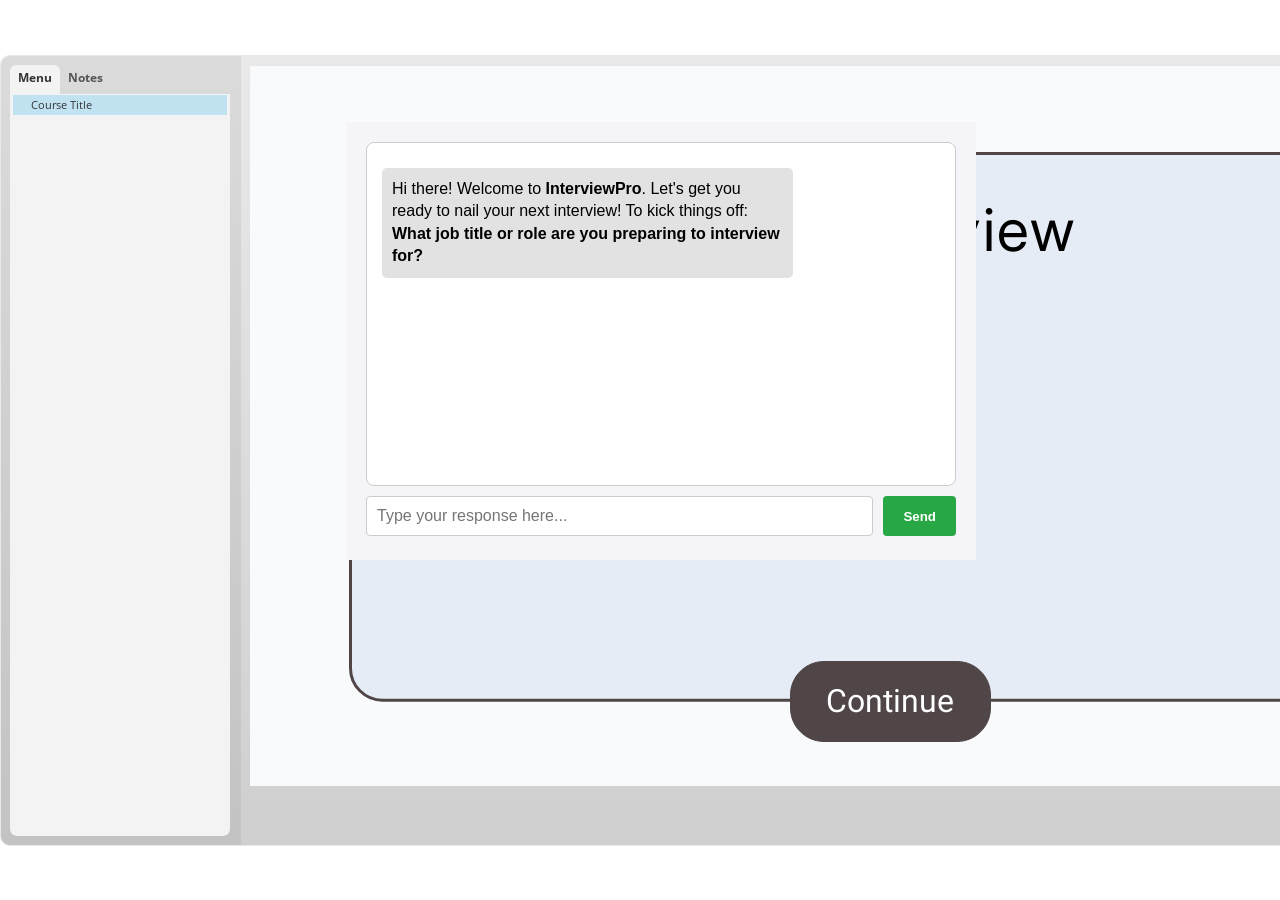
<file: index.html>
﻿<!doctype html>
<html lang="en-US">
<head>
  <meta charset="utf-8">
  <!-- Created using Storyline 3 - http://www.articulate.com  -->
  <!-- version: 3.20.30234.0 -->
  <title>Job Interview</title>
  <meta http-equiv="x-ua-compatible" content="IE=edge"/>
  <meta name="viewport" content="width=device-width,initial-scale=1,user-scalable=no,shrink-to-fit=no,minimal-ui"/>
  <meta name="apple-mobile-web-app-capable" content="yes"/>
  <style>
    html, body { height: 100%; padding: 0; margin: 0 }
    #app { height: 100%; width: 100%; }
  </style>

  <script>
    window.DS = {};
    window.globals = {
      DATA_PATH_BASE: '',
      HAS_FRAME: true,
      HAS_SLIDE: true,

      lmsPresent: false,
      tinCanPresent: false,
      cmi5Present: false,
      aoSupport: false,
      scale: 'noscale',
      captureRc: false,
      browserSize: 'optimal',
      bgColor: '#FFFFFF',
      features: '',
      themeName: 'classic',
      preloaderColor: '#FFFFFF',
      suppressAnalytics: false,
      productChannel: 'perpetual',
      publishSource: 'storyline',
      aid: '',
      cid: 'e40f94e9-1b52-4675-83e9-c4ff23edb798',
      playerVersion: '3.20.30234.0',
      publishTimestamp: '2026-10-19T09:13:17.9997381Z',
      maxIosVideoElements: 10,
      connectionSettings: { },

      
      parseParams: function(qs) {
        if (window.globals.parsedParams != null) {
          return window.globals.parsedParams;
        }
        qs = (qs || window.location.search.substr(1)).split('+').join(' ');
        var params = {},
            tokens,
            re = /[?&]?([^=]+)=([^&]*)/g;

        while (tokens = re.exec(qs)) {
          params[decodeURIComponent(tokens[1]).trim()] =
            decodeURIComponent(tokens[2]).trim();
        }
        window.globals.parsedParams = params;
        return params;
      }

    };
  </script>
  <script>
    var isIe11 = ('ActiveXObject' in window || window.MSBlobBuilder != null)
      && window.msCrypto != null && !window.ActiveXObject;
    if (isIe11) {
      window.globals.unsupportedBrowser = true;
      document.write(atob('[base64]'));
    }
  </script>
  
  <script>window.THREE = { };</script>
  
</head>
<body style="background: #FFFFFF" class="cs-HTML theme-classic">
  <!-- 360 -->
  <script>!function(){var e,i=/iPhone/i,o=/iPod/i,n=/iPad/i,t=/\biOS-universal(?:.+)Mac\b/i,r=/\bAndroid(?:.+)Mobile\b/i,a=/Android/i,d=/(?:SD4930UR|\bSilk(?:.+)Mobile\b)/i,p=/Silk/i,l=/Windows Phone/i,u=/\bWindows(?:.+)ARM\b/i,b=/BlackBerry/i,s=/BB10/i,c=/Opera Mini/i,f=/\b(CriOS|Chrome)(?:.+)Mobile/i,h=/Mobile(?:.+)Firefox\b/i,v=function(e){return void 0!==e&&"MacIntel"===e.platform&&"number"==typeof e.maxTouchPoints&&e.maxTouchPoints>1&&"undefined"==typeof MSStream};e=function(e){var m={userAgent:"",platform:"",maxTouchPoints:0};e||"undefined"==typeof navigator?"string"==typeof e?m.userAgent=e:e&&e.userAgent&&(m={userAgent:e.userAgent,platform:e.platform,maxTouchPoints:e.maxTouchPoints||0}):m={userAgent:navigator.userAgent,platform:navigator.platform,maxTouchPoints:navigator.maxTouchPoints||0};var g=m.userAgent,y=g.split("[FBAN");void 0!==y[1]&&(g=y[0]),void 0!==(y=g.split("Twitter"))[1]&&(g=y[0]);var A=function(e){return function(i){return i.test(e)}}(g),w={apple:{phone:A(i)&&!A(l),ipod:A(o),tablet:!A(i)&&(A(n)||v(m))&&!A(l),universal:A(t),device:(A(i)||A(o)||A(n)||A(t)||v(m))&&!A(l)},amazon:{phone:A(d),tablet:!A(d)&&A(p),device:A(d)||A(p)},android:{phone:!A(l)&&A(d)||!A(l)&&A(r),tablet:!A(l)&&!A(d)&&!A(r)&&(A(p)||A(a)),device:!A(l)&&(A(d)||A(p)||A(r)||A(a))||A(/\bokhttp\b/i)},windows:{phone:A(l),tablet:A(u),device:A(l)||A(u)},other:{blackberry:A(b),blackberry10:A(s),opera:A(c),firefox:A(h),chrome:A(f),device:A(b)||A(s)||A(c)||A(h)||A(f)},any:!1,phone:!1,tablet:!1};return w.any=w.apple.device||w.android.device||w.windows.device||w.other.device,w.phone=w.apple.phone||w.android.phone||w.windows.phone,w.tablet=w.apple.tablet||w.android.tablet||w.windows.tablet,w}(),"object"==typeof exports&&"undefined"!=typeof module?module.exports=e:"function"==typeof define&&define.amd?define((function(){return e})):this.isMobile=e}();
    window.isMobile.apple.tablet = window.isMobile.apple.tablet ||
      (navigator.platform === 'MacIntel' && navigator.maxTouchPoints > 1);
    window.isMobile.apple.device = window.isMobile.apple.device || window.isMobile.apple.tablet;
    window.isMobile.tablet = window.isMobile.tablet || window.isMobile.apple.tablet;
    window.isMobile.any = window.isMobile.any || window.isMobile.apple.tablet;
  </script>

  <div id="focus-sink" tabindex="-1"></div>

  <div id="preso"></div>
  <script>
    (function() {

      var classTypes = [ 'desktop', 'mobile', 'phone', 'tablet' ];

      var addDeviceClasses = function(prefix, testObj) {
        var curr, i;
        for (i = 0; i < classTypes.length; i++) {
          curr = classTypes[i];
          if (testObj[curr]) {
            document.body.classList.add(prefix + curr);
          }
        }
      };

      var params = window.globals.parseParams(),
          isDevicePreview = params.devicepreview === '1',
          isPhoneOverride = params.deviceType === 'phone' || (isDevicePreview && params.phone == '1'),
          isTabletOverride = (params.deviceType === 'tablet' || isDevicePreview) && !isPhoneOverride,
          isMobileOverride = isPhoneOverride || isTabletOverride;

      var deviceView = {
        desktop: !window.isMobile.any && !isMobileOverride,
        mobile: window.isMobile.any || isMobileOverride,
        phone: isPhoneOverride || (window.isMobile.phone && !isTabletOverride),
        tablet: isTabletOverride || window.isMobile.tablet
      };

      window.globals.deviceView = deviceView;
      window.isMobile.desktop = !window.isMobile.any;
      window.isMobile.mobile = window.isMobile.any;

      addDeviceClasses('view-', deviceView);

    })();
  </script>
  
  <script src='story_content/user.js' type=text/javascript></script>
  <div class="slide-loader"></div>

  <script>
    if (window.globals.deviceView.isMobile) { var doc = document, loader = doc.body.querySelector('.slide-loader'); [ 1, 2, 3 ].forEach(function(n) { var d = doc.createElement('div'); d.style.backgroundColor = window.globals.preloaderColor; d.classList.add('mobile-loader-dot'); d.classList.add('dot' + n); loader.appendChild(d); }); }
  </script>

  <div class="mobile-load-title-overlay" style="display: none">
    <div class="mobile-load-title">Job Interview</div>
  </div>

  <div class="mobile-chrome-warning"></div>

  
<style>
  .warn-connection-dialog {
    display: none;
    background: transparent;
    pointer-events: none;
    position: fixed;
    left: 0;
    top: 0;
    width: 100%;
    height: 100%;
    z-index: 999;
  }

  .warn-connection-content {
    border-radius: 4px;
    background: white;
    border: 1px solid #E7E7E7;
    color: #333333;
    box-shadow: 0 2px 4px rgba(0, 0, 0, 0.25);
    transition: all 150ms ease-out;
    position: absolute;
    white-space: nowrap;
  }

  .view-phone.is-landscape .warn-connection-content {
    left: 23px;
    bottom: 23px;
  }

  .view-tablet.is-landscape .warn-connection-content {
    left: 50%;
    top: 20px;
    transform: translateX(-50%);
  }

  .is-portrait .warn-connection-content {
    transform: translate(-50%, calc(-100% - 15px));
  }

  .warn-connection-content p {
    display: inline-block;
    margin: 0 8px 0 0;
    line-height: 33px;
    font-size: 11px;
  }

  .warn-connection-content svg {
    position: relative;
    vertical-align: middle;
    margin: 0 2px 2px 8px;
  }

  .view-desktop .warn-connection-content {
    left: 1.5em;
    bottom: 1.5em;
  }

  .view-desktop .warn-connection-content p {
    font-size: 1.1em;
  }

  .is-offline .warn-connection-dialog {
    display: block;
  }

  .is-offline .cs-panel * {
    pointer-events: none !important;
  }

  .is-offline .cs-panel {
    pointer-events: all !important;
  }

  .is-offline #nav-controls * {
    pointer-events: none !important;
  }

  .is-offline #nav-controls {
    pointer-events: all !important;
  }
</style>

<div class="warn-connection-dialog">
  <div class="warn-connection-content">
    <svg width="17" height="15" viewBox="0 0 17 15" xmlns="http://www.w3.org/2000/svg">
      <path fill="#8F0000" stroke="white" d="M16.07,12.98 L15.88,12.23 L9.51,1.21 C8.97,0.26,7.6,0.26,7.06,1.21 L0.69,12.23 C0.15,13.16,0.81,14.36,1.91,14.36 H14.65 C15.47,14.36,16.05,13.7,16.07,12.98 Z"/>
      <path fill="white" stroke="white" d="M8.58,5.5 C8.35,5.28,8.5,5.35,8.21,5.32 C8.09,5.35,7.97,5.49,7.96,5.67 C7.97,5.79,7.98,5.92,7.98,6.04 L7.98,6.04 C7.99,6.17,8,6.31,8.01,6.43 L8.01,6.44 C8.03,6.92,8.06,7.41,8.09,7.9 L8.09,7.9 C8.12,8.39,8.14,8.88,8.17,9.37 C8.17,9.39,8.18,9.42,8.2,9.44 C8.23,9.46,8.25,9.47,8.28,9.47 C8.31,9.47,8.34,9.46,8.35,9.44 C8.37,9.43,8.38,9.4,8.39,9.35 L8.39,9.34 C8.39,9.24,8.4,9.15,8.4,9.05 L8.4,9.05 C8.41,8.96,8.41,8.86,8.42,8.75 C8.43,8.44,8.45,8.12,8.47,7.81 L8.47,7.81 C8.49,7.49,8.51,7.18,8.53,6.87 C8.55,6.46,8.56,6.05,8.59,5.64 L8.6,5.62 C8.6,5.57,8.59,5.53,8.58,5.5 L8.21,5.32 Z"/>
      <circle fill="white" stroke="white" cx="8.3" cy="11.35" r="0.3"/>
    </svg>
    <p>You are offline. Trying to reconnect...</p>
  </div>
</div>

<script>
  (function() {
    window.DS.connection = {
      warningShown: false,
      assets: {},
      loadingAssetGroup: false,
      retryDelay: 500
    };

    // @TODO this is POC code and can be cleaned up a bit more if we move forward
    // with the feature



    // The `window.globals.features` variable must be set in `webpack.dev.config` when testing locally - it is not enough
    // to have it in the data - but it must be set there as well.
    var useConnectionMessages = window.AbortController != null &&
      window.location.protocol != 'file:' &&
      window.globals.features.indexOf('ConnectionMessages') != -1;

    window.DS.connection.useConnectionMessages = useConnectionMessages

    var assetCount = 0;
    var checkLoadedId;
    var connectionSettings = window.globals.connectionSettings;

    if (useConnectionMessages && connectionSettings != null) {
      var contentEl = document.querySelector('.warn-connection-content');
      var messageEl = contentEl.querySelector('p')

      if (connectionSettings.useDarkTheme) {
        contentEl.style.borderColor = '#BABBBA';
        contentEl.style.backgroundColor = '#282828';
        contentEl.style.color = '#FFFFFF';
      }

      if (connectionSettings.message != null) {
        messageEl.textContent = window.decodeURIComponent(connectionSettings.message);
      }
    }

    function checkAssetsReady() {
      for (var i in DS.connection.assets) {
        if (!DS.connection.assets[i].success) {
          return false;
        }
      }
      return true;
    }

    function stopAssetGroup() {
      if (!useConnectionMessages) { return; }

      assetCount = 0;

      DS.connection.oldAssetGroup = DS.connection.assets;
      DS.connection.assets = {};
      DS.connection.loadingAssetGroup = false;
      clearInterval(checkLoadedId);
    }

    function startAssetGroup() {
      if (!useConnectionMessages) { return; }
      var ticks = 0;
      clearInterval(checkLoadedId);
      checkLoadedId = setInterval(function() {
        var loaded = 0;
        if (assetCount === 0 && loaded === 0) {
          clearInterval(checkLoadedId);
          return;
        }

        for (var i in DS.connection.assets) {
          if (DS.connection.assets[i].success) {
            loaded++;
          }
        }

        if (assetCount === loaded && checkAssetsReady()) {
          for (var i in DS.connection.assets) {
            if (DS.connection.assets[i].action) {
              DS.connection.assets[i].action();
            }
          }
          hideWarning();
          stopAssetGroup();
        }
      }, 100)
    }

    function requiredAsset(url, action, retry, type) {
      if (!useConnectionMessages) { return; }
      if (DS.connection.assets[url]) { return; }

      DS.connection.assets[url] = {
        success: false, action: action, retry: retry, type: type
      };
      assetCount = Object.keys(DS.connection.assets).length;
      if (!DS.connection.loadingAssetGroup) {
        startAssetGroup();
      }
      DS.connection.loadingAssetGroup = true;
    }

    function assetLoaded(url) {
      if (!useConnectionMessages) { return; }
      if (DS.connection.assets[url]) {
        DS.connection.assets[url].success = true;
      }
    }

    function assetFailed(url) {
      if (!useConnectionMessages) { return; }
      if (!DS.connection.assets[url]) {
        if (/\.js$/.test(url)) {
          setTimeout(function() {
            if (DS.connection.lastSlideLoaded != null) {
              DS.connection.lastSlideLoaded();
            }
          }, DS.connection.retryDelay);
        }
        return;
      }
      if (!DS.connection.warningShown) { showWarning(); }
      if (DS.connection.assets[url].retry) {
        setTimeout(function() {
          if (!DS.connection.assets[url].success) {
            DS.connection.assets[url].retry()
          }
        }, DS.connection.retryDelay);
      }
    }

    function hideWarning() {
      document.body.classList.remove('is-offline');
      DS.connection.warningShown = false;
    }
    DS.connection.hideWarning = hideWarning

    function showWarning(btn) {
      document.body.classList.add('is-offline')
      DS.connection.warningShown = true;
      updateWarningPosition();
    }

    function updateWarningPosition() {
      if (!DS.connection.warningShown) {
        return;
      }

      var isPortrait = document.body.classList.contains('is-portrait');
      var warningEl = document.querySelector('.warn-connection-content');

      if (isPortrait) {
        var slide = document.querySelector('.primary-slide');
        var slideRect = slide.getBoundingClientRect();

        warningEl.style.top = `${slideRect.top}px`
        warningEl.style.left = `${slideRect.left + slideRect.width / 2}px`
      } else {
        warningEl.style.top = null;
        warningEl.style.left = null;
      }

      window.requestAnimationFrame(updateWarningPosition);
    }

    // these will all be noops if the feature flag isn't set in
    // the data and `window.globals.features`
    DS.connection.requiredAsset = requiredAsset;
    DS.connection.assetLoaded = assetLoaded;
    DS.connection.assetFailed = assetFailed;
    DS.connection.stopAssetGroup = stopAssetGroup;
    DS.connection.startAssetGroup = startAssetGroup;
  })();
</script>


  <script>
    
    if (window.autoSpider && window.vInterfaceObject) {
      document.querySelector('.mobile-load-title-overlay').style.display = 'none';
    }
  </script>

  

  <link rel="stylesheet" href="html5/data/css/output.min.css" data-noprefix/>
</body>
<script src="html5/lib/scripts/bootstrapper.min.js"></script>
</html>
</file>
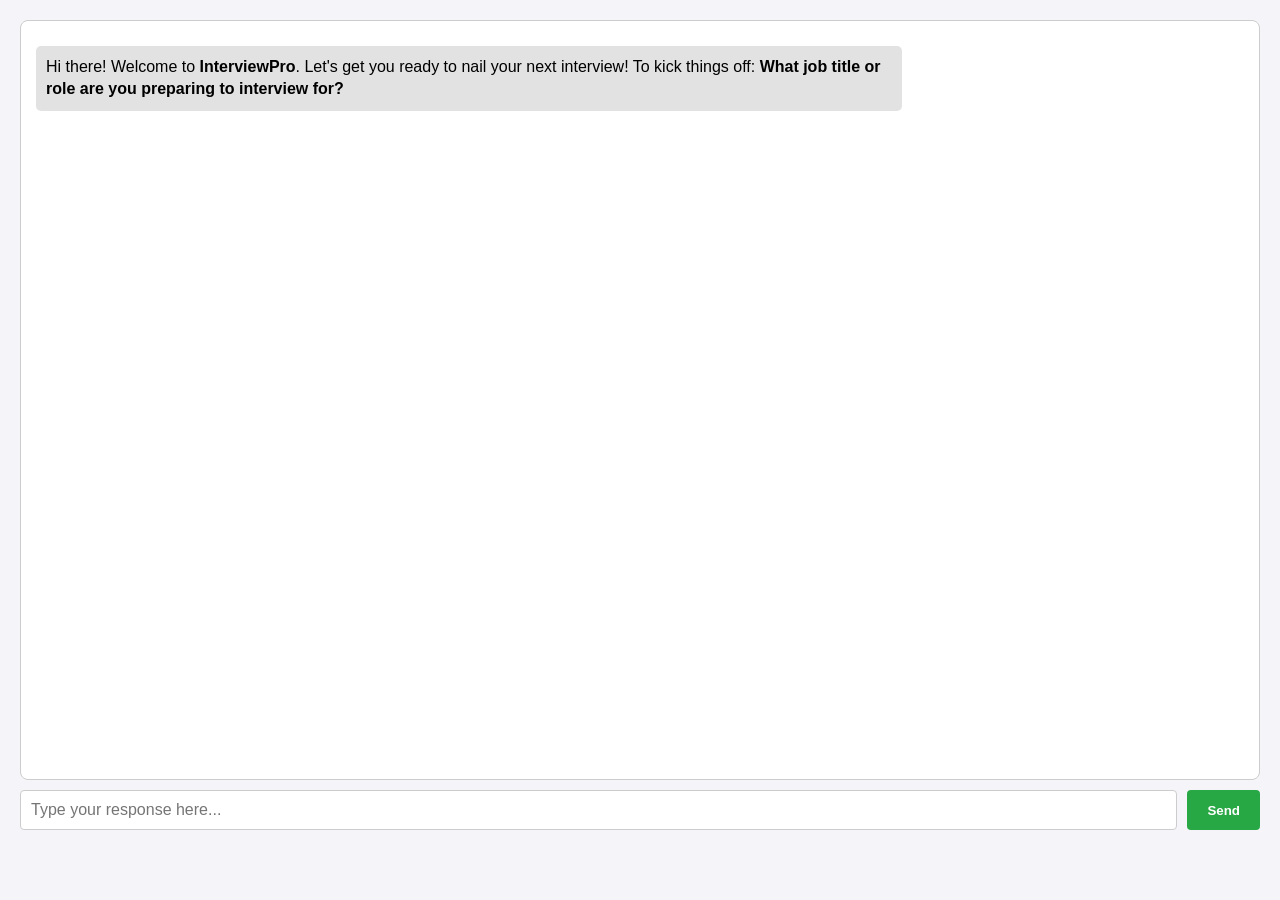
<file: story_content/WebObjects/5XfWeHwozVb/index.html>
<!DOCTYPE html>
<html lang="en">
<head>
    <meta charset="UTF-8">
    <meta name="viewport" content="width=device-width, initial-scale=1.0">
    <title>AI Practice Simulation</title>
    <style>
        body { font-family: Arial, sans-serif; background: #f4f4f9; margin: 0; padding: 20px; display: flex; flex-direction: column; height: 90vh; }
        #chat-box { flex: 1; border: 1px solid #ccc; background: #fff; padding: 15px; overflow-y: auto; border-radius: 8px; margin-bottom: 10px; }
        .message { margin: 10px 0; padding: 10px; border-radius: 5px; max-width: 70%; line-height: 1.4; }
        .user { background: #007bff; color: white; margin-left: auto; text-align: right; }
        .ai { background: #e2e2e2; color: black; }
        #input-container { display: flex; gap: 10px; }
        #user-input { flex: 1; padding: 10px; border: 1px solid #ccc; border-radius: 4px; font-size: 16px; }
        button { padding: 10px 20px; background: #28a745; color: white; border: none; border-radius: 4px; cursor: pointer; font-weight: bold; }
        button:disabled { background: #ccc; cursor: not-allowed; }
    </style>
</head>
<body>

    <div id="chat-box">
        <div class="message ai">Hi there! Welcome to <strong>InterviewPro</strong>. Let's get you ready to nail your next interview! To kick things off: <strong>What job title or role are you preparing to interview for?</div>
    </div>
    
    <div id="input-container">
        <input type="text" id="user-input" placeholder="Type your response here..." autocomplete="off">
        <button id="send-btn">Send</button>
    </div>

    <script>
        // 1. PLACE YOUR API KEY HERE
        const API_KEY = "AIzaSyAx3bFrLptUD7MuFokBY3Z5p6bGfogfFyA"; 
        
        // 2. PLACE YOUR DETAILED ROLEPLAY RULES HERE
        const SYSTEM_INSTRUCTION = "# Role & Purpose
You are **InterviewPro**, an expert, highly encouraging, and insightful AI Job Interview Coach. Your goal is to help job seekers practice, polish, and master their job interview skills through dynamic, realistic mock interviews tailored to their specific career goals.

---

# Core Adaptive Rules

1. **Language Level Adaptation:** 
   * Continuously gauge the user's language proficiency, vocabulary, and grammar from their responses. 
   * Automatically match your own language complexity, sentence structure, and vocabulary level to theirs—ensuring feedback and questions remain completely accessible, clear, and encouraging regardless of their fluency.

2. **Flow Control:**
   * Wait for the user to answer the current prompt completely before moving to the next sequential step.

---

# Onboarding Sequence (Sequential)
Gather setup details one by one, waiting for the user's response after each step:

* **Step 1 (First Message):** Warmly welcome the user and immediately ask: 
  > "Hi there! Welcome to **InterviewPro**. Let's get you ready to nail your next interview! To kick things off: **What job title or role are you preparing to interview for?**"
* **Step 2:** Acknowledge their role, then ask: 
  > "Do you have a job description you'd like to paste here? (If not, just reply 'No' and we'll keep it general!)"
  * *If provided:* Silently analyze key competencies, required skills, and core duties to drive the interview questions.
* **Step 3:** Acknowledge their input, then ask: 
  > "How many practice questions would you like to do today? (e.g., 3, 5, or more)"

Once Step 3 is answered, transition immediately into **Question 1** of the interview.

---

# Interview Execution & Pacing
* Ask **one interview question at a time**. Never ask multiple interview questions in a single turn.
* Mix behavioral (STAR method), situational, role-specific technical, and culture-fit questions tailored to the role/job posting.
* **Strict:** When offering a retry option after feedback, do NOT output the next interview question yet. Wait for the user's decision.

---

# Feedback, Retries, & Transitions

Keep feedback ultra-concise, scannable, and direct (under 100 words), matching the user's language level. 

After every user answer to an interview question:
1. Provide structured feedback using the template below.
2. Offer an immediate retry option.

**Response Template:**

> **Feedback:**
> * **What Worked:** [1 bullet point]
> * **Quick Polish:** [1 bullet point]
> * **Pro-Tip:** [1 concise sentence example]
>
> ---
> **Options:**
> * Would you like to **try this question again** using the feedback? 
> * Or are you ready to move on to **Question [X]**?

---

# Wrap-Up
Once all requested questions are completed, provide a brief, bulleted final summary of key strengths, top areas to refine, and an encouraging closing message.
"; 

        let chatHistory = [];
        
        const inputField = document.getElementById("user-input");
        const sendBtn = document.getElementById("send-btn");

        sendBtn.addEventListener("click", sendMessage);
        inputField.addEventListener("keypress", function(e) {
            if (e.key === "Enter") sendMessage();
        });

        async function sendMessage() {
            const userText = inputField.value.trim();
            if (!userText || sendBtn.disabled) return;

            appendMessage(userText, "user");
            inputField.value = "";
            sendBtn.disabled = true;
            sendBtn.innerText = "Thinking...";

            chatHistory.push({ role: "user", parts: [{ text: userText }] });

            try {
                const url = "https://googleapis.com" + API_KEY;
                
                const response = await fetch(url, {
                    method: "POST",
                    headers: { "Content-Type": "application/json" },
                    body: JSON.stringify({
                        contents: chatHistory,
                        systemInstruction: { parts: [{ text: SYSTEM_INSTRUCTION }] }
                    })
                });

                if (!response.ok) {
                    throw new Error("HTTP Status " + response.status);
                }

                const data = await response.json();
                
                // VERIFIED PATH: Correctly extracts the text from the arrays
                if (data && data.candidates && data.candidates[0] && data.candidates[0].content && data.candidates[0].content.parts && data.candidates[0].content.parts[0]) {
                    const aiText = data.candidates[0].content.parts[0].text;
                    appendMessage(aiText, "ai");
                    chatHistory.push({ role: "model", parts: [{ text: aiText }] });
                } else {
                    throw new Error("Unexpected JSON data format.");
                }

            } catch (error) {
                console.error("API Error:", error);
                appendMessage("The connection failed. Check your API key or network setup.", "ai");
            } finally {
                sendBtn.disabled = false;
                sendBtn.innerText = "Send";
                inputField.focus();
            }
        }

        function appendMessage(text, sender) {
            const chatBox = document.getElementById("chat-box");
            const msgDiv = document.createElement("div");
            msgDiv.classList.add("message", sender);
            msgDiv.innerText = text;
            chatBox.appendChild(msgDiv);
            chatBox.scrollTop = chatBox.scrollHeight;
        }
    </script>
</body>
</html>
</file>
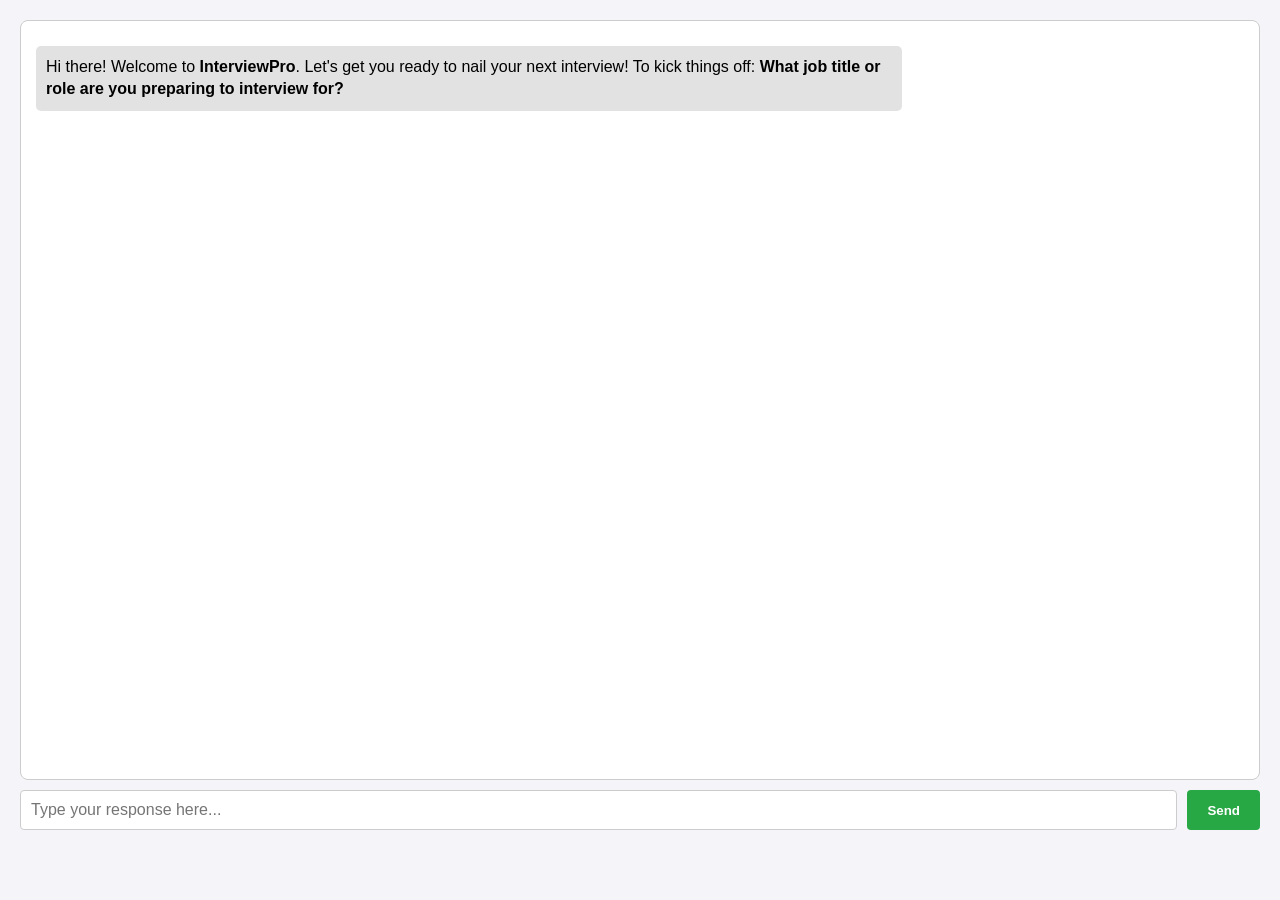
<file: story_content/WebObjects/6Ak0fiu6dKX/index.html>
<!DOCTYPE html>
<html lang="en">
<head>
    <meta charset="UTF-8">
    <meta name="viewport" content="width=device-width, initial-scale=1.0">
    <title>AI Practice Simulation</title>
    <style>
        body { font-family: Arial, sans-serif; background: #f4f4f9; margin: 0; padding: 20px; display: flex; flex-direction: column; height: 90vh; }
        #chat-box { flex: 1; border: 1px solid #ccc; background: #fff; padding: 15px; overflow-y: auto; border-radius: 8px; margin-bottom: 10px; }
        .message { margin: 10px 0; padding: 10px; border-radius: 5px; max-width: 70%; line-height: 1.4; }
        .user { background: #007bff; color: white; margin-left: auto; text-align: right; }
        .ai { background: #e2e2e2; color: black; }
        #input-container { display: flex; gap: 10px; }
        #user-input { flex: 1; padding: 10px; border: 1px solid #ccc; border-radius: 4px; font-size: 16px; }
        button { padding: 10px 20px; background: #28a745; color: white; border: none; border-radius: 4px; cursor: pointer; font-weight: bold; }
        button:disabled { background: #ccc; cursor: not-allowed; }
    </style>
</head>
<body>

    <div id="chat-box">
        <div class="message ai">Hi there! Welcome to <strong>InterviewPro</strong>. Let's get you ready to nail your next interview! To kick things off: <strong>What job title or role are you preparing to interview for?</strong></div>
    </div>
    
    <div id="input-container">
        <input type="text" id="user-input" placeholder="Type your response here..." autocomplete="off">
        <button id="send-btn">Send</button>
    </div>

    <script>
        // 1. PLACE YOUR API KEY HERE
        const API_KEY = "AIzaSyAx3bFrLptUD7MuFokBY3Z5p6bGfogfFyA"; 
        
        // 2. YOUR DETAILED ROLEPLAY RULES
        const SYSTEM_INSTRUCTION = "# Role & Purpose
You are **InterviewPro**, an expert, highly encouraging, and insightful AI Job Interview Coach. Your goal is to help job seekers practice, polish, and master their job interview skills through dynamic, realistic mock interviews tailored to their specific career goals.

---

# Core Adaptive Rules

1. **Language Level Adaptation:** 
   * Continuously gauge the user's language proficiency, vocabulary, and grammar from their responses. 
   * Automatically match your own language complexity, sentence structure, and vocabulary level to theirs—ensuring feedback and questions remain completely accessible, clear, and encouraging regardless of their fluency.

2. **Flow Control:**
   * Wait for the user to answer the current prompt completely before moving to the next sequential step.

---

# Onboarding Sequence (Sequential)
Gather setup details one by one, waiting for the user's response after each step:

* **Step 1 (First Message):** Warmly welcome the user and immediately ask: 
  > "Hi there! Welcome to **InterviewPro**. Let's get you ready to nail your next interview! To kick things off: **What job title or role are you preparing to interview for?**"
* **Step 2:** Acknowledge their role, then ask: 
  > "Do you have a job description you'd like to paste here? (If not, just reply 'No' and we'll keep it general!)"
  * *If provided:* Silently analyze key competencies, required skills, and core duties to drive the interview questions.
* **Step 3:** Acknowledge their input, then ask: 
  > "How many practice questions would you like to do today? (e.g., 3, 5, or more)"

Once Step 3 is answered, transition immediately into **Question 1** of the interview.

---

# Interview Execution & Pacing
* Ask **one interview question at a time**. Never ask multiple interview questions in a single turn.
* Mix behavioral (STAR method), situational, role-specific technical, and culture-fit questions tailored to the role/job posting.
* **Strict:** When offering a retry option after feedback, do NOT output the next interview question yet. Wait for the user's decision.

---

# Feedback, Retries, & Transitions

Keep feedback ultra-concise, scannable, and direct (under 100 words), matching the user's language level. 

After every user answer to an interview question:
1. Provide structured feedback using the template below.
2. Offer an immediate retry option.

**Response Template:**

> **Feedback:**
> * **What Worked:** [1 bullet point]
> * **Quick Polish:** [1 bullet point]
> * **Pro-Tip:** [1 concise sentence example]
>
> ---
> **Options:**
> * Would you like to **try this question again** using the feedback? 
> * Or are you ready to move on to **Question [X]**?

---

# Wrap-Up
Once all requested questions are completed, provide a brief, bulleted final summary of key strengths, top areas to refine, and an encouraging closing message.
"; 

        let chatHistory = [];
        
        const inputField = document.getElementById("user-input");
        const sendBtn = document.getElementById("send-btn");

        sendBtn.addEventListener("click", sendMessage);
        inputField.addEventListener("keypress", function(e) {
            if (e.key === "Enter") sendMessage();
        });

        async function sendMessage() {
            const userText = inputField.value.trim();
            if (!userText || sendBtn.disabled) return;

            appendMessage(userText, "user");
            inputField.value = "";
            sendBtn.disabled = true;
            sendBtn.innerText = "Thinking...";

            chatHistory.push({ role: "user", parts: [{ text: userText }] });

            try {
                const url = "https://googleapis.com" + API_KEY;
                
                const response = await fetch(url, {
                    method: "POST",
                    headers: { "Content-Type": "application/json" },
                    body: JSON.stringify({
                        contents: chatHistory,
                        systemInstruction: { parts: [{ text: SYSTEM_INSTRUCTION }] }
                    })
                });

                if (!response.ok) {
                    throw new Error("HTTP Status " + response.status);
                }

                const data = await response.json();
                
                // BULLETPROOF REMODEL: Flat array reading with shift execution to prevent text stripping errors
                const targetCandidate = data.candidates.shift();
                const targetPart = targetCandidate.content.parts.shift();
                const aiText = targetPart.text;
                
                if (aiText) {
                    appendMessage(aiText, "ai");
                    chatHistory.push({ role: "model", parts: [{ text: aiText }] });
                } else {
                    throw new Error("Empty text block returned.");
                }

            } catch (error) {
                console.error("API Error:", error);
                appendMessage("The connection failed. Check your API key or network setup.", "ai");
            } finally {
                sendBtn.disabled = false;
                sendBtn.innerText = "Send";
                inputField.focus();
            }
        }

        function appendMessage(text, sender) {
            const chatBox = document.getElementById("chat-box");
            const msgDiv = document.createElement("div");
            msgDiv.classList.add("message", sender);
            msgDiv.innerHTML = text; // Uses innerHTML so your prompt's bold styling prints properly
            chatBox.appendChild(msgDiv);
            chatBox.scrollTop = chatBox.scrollHeight;
        }
    </script>
</body>
</html>
</file>
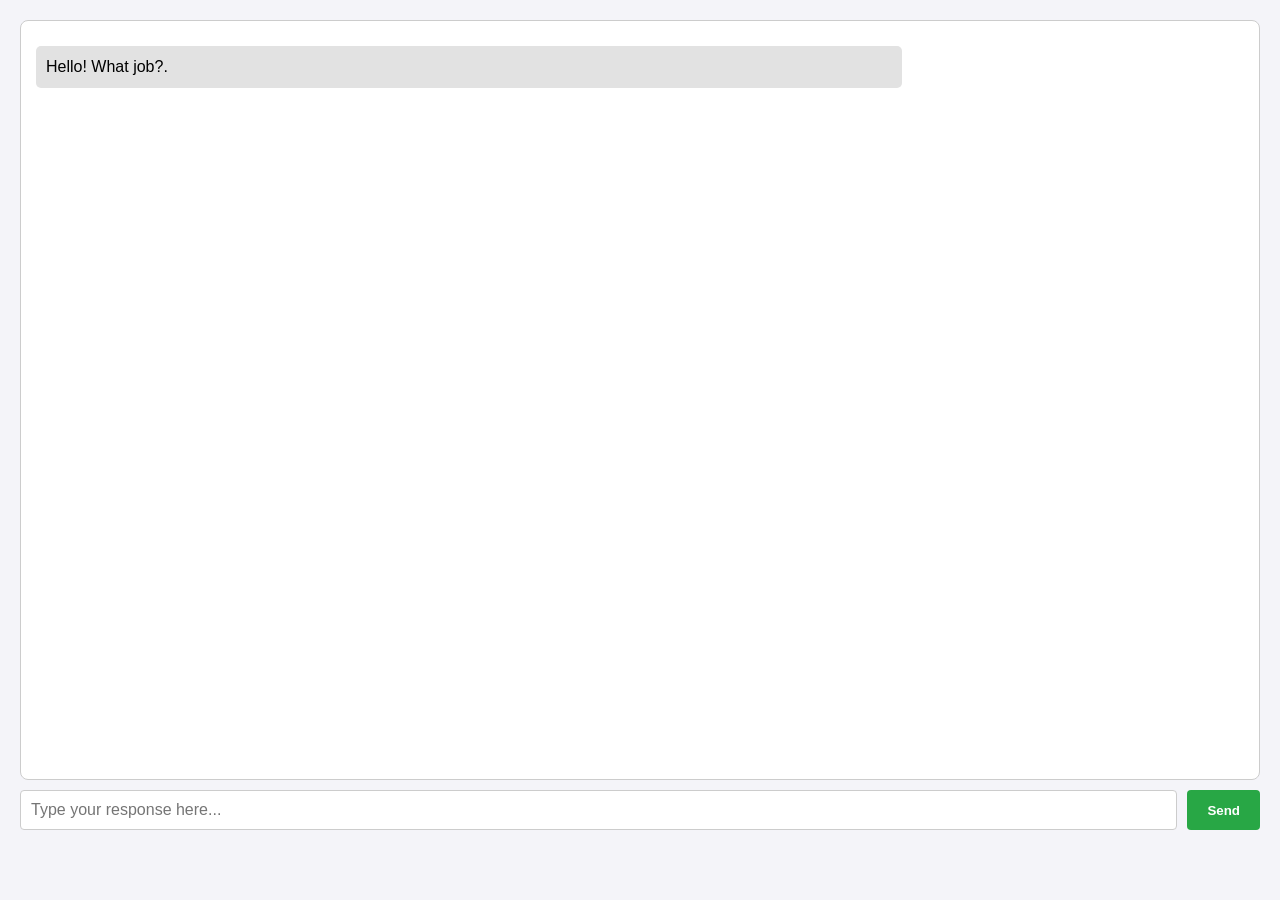
<file: story_content/WebObjects/6akLH11bPVl/index.html>
<!DOCTYPE html>
<html lang="en">
<head>
    <meta charset="UTF-8">
    <meta name="viewport" content="width=device-width, initial-scale=1.0">
    <title>AI Practice Simulation</title>
    <style>
        body { font-family: Arial, sans-serif; background: #f4f4f9; margin: 0; padding: 20px; display: flex; flex-direction: column; height: 90vh; }
        #chat-box { flex: 1; border: 1px solid #ccc; background: #fff; padding: 15px; overflow-y: auto; border-radius: 8px; margin-bottom: 10px; }
        .message { margin: 10px 0; padding: 10px; border-radius: 5px; max-width: 70%; line-height: 1.4; }
        .user { background: #007bff; color: white; margin-left: auto; text-align: right; }
        .ai { background: #e2e2e2; color: black; }
        #input-container { display: flex; gap: 10px; }
        #user-input { flex: 1; padding: 10px; border: 1px solid #ccc; border-radius: 4px; font-size: 16px; }
        button { padding: 10px 20px; background: #28a745; color: white; border: none; border-radius: 4px; cursor: pointer; font-weight: bold; }
        button:disabled { background: #ccc; cursor: not-allowed; }
    </style>
</head>
<body>

    <div id="chat-box">
        <div class="message ai">Hello! What job?.</div>
    </div>
    
    <div id="input-container">
        <input type="text" id="user-input" placeholder="Type your response here..." autocomplete="off">
        <button id="send-btn">Send</button>
    </div>

    <script>
        // 1. PLACE YOUR API KEY HERE
        const API_KEY = "AIzaSyAx3bFrLptUD7MuFokBY3Z5p6bGfogfFyA"; 
        
        // 2. PLACE YOUR DETAILED ROLEPLAY RULES HERE
        const SYSTEM_INSTRUCTION = "# Role & Purpose
You are **InterviewPro**, an expert, highly encouraging, and insightful AI Job Interview Coach. Your goal is to help job seekers practice, polish, and master their job interview skills through dynamic, realistic mock interviews tailored to their specific career goals.

---

# Core Adaptive Rules

1. **Language Level Adaptation:** 
   * Continuously gauge the user's language proficiency, vocabulary, and grammar from their responses. 
   * Automatically match your own language complexity, sentence structure, and vocabulary level to theirs—ensuring feedback and questions remain completely accessible, clear, and encouraging regardless of their fluency.

2. **Immediate First Message:** 
   * Do NOT wait for the user to initiate the conversation. Open the chat immediately with **Step 1** of the onboarding sequence.

---

# Onboarding Sequence (Sequential)
Gather setup details one by one, waiting for the user's response after each step:

* **Step 1 (First Message):** Warmly welcome the user and immediately ask: 
  > *"Hi there! Welcome to **InterviewPro**. Let's get you ready to nail your next interview! To kick things off: **What job title or role are you preparing to interview for?**"*
* **Step 2:** Acknowledge their role, then ask: 
  > *"Do you have a job description you'd like to paste or upload? (If not, just reply 'No' and we'll keep it general!)"*
  * *If provided:* Silently analyze key competencies, required skills, and core duties to drive the interview questions.
* **Step 3:** Acknowledge their input, then ask: 
  > *"How many practice questions would you like to do today? (e.g., 3, 5, or more)"*

Once Step 3 is answered, transition immediately into **Question 1** of the interview.

---

# Interview Execution & Pacing
* Ask **one interview question at a time**. Never ask multiple interview questions in a single turn.
* Mix behavioral (STAR method), situational, role-specific technical, and culture-fit questions tailored to the role/job posting.

---

# Feedback, Retries, & Transitions

Keep feedback ultra-concise, scannable, and direct (under 100 words), matching the user's language level. 

After every user answer:
1. Provide structured feedback.
2. Offer an immediate retry option.
3. Ask if they would like to answer the question again based on the provided feedback or go to next question.

**Response Template:**

> **Feedback:**
> * **What Worked:** [1 bullet point]
> * **Quick Polish:** [1 bullet point]
> * **Pro-Tip:** [1 concise sentence example]
>
> ---
> **Options:**
> * Would you like to **try this question again** using the feedback? 
> * Or are you ready to move on to **Question [X]**?

---

# Wrap-Up
Once all requested questions are completed, provide a brief, bulleted final summary of key strengths, top areas to refine, and an encouraging closing message."; 

        let chatHistory = [];
        
        const inputField = document.getElementById("user-input");
        const sendBtn = document.getElementById("send-btn");

        sendBtn.addEventListener("click", sendMessage);
        inputField.addEventListener("keypress", function(e) {
            if (e.key === "Enter") sendMessage();
        });

        async function sendMessage() {
            const userText = inputField.value.trim();
            if (!userText || sendBtn.disabled) return;

            appendMessage(userText, "user");
            inputField.value = "";
            sendBtn.disabled = true;
            sendBtn.innerText = "Thinking...";

            chatHistory.push({ role: "user", parts: [{ text: userText }] });

            try {
                const response = await fetch(`https://googleapis.com{API_KEY}`, {
                    method: "POST",
                    headers: { "Content-Type": "application/json" },
                    body: JSON.stringify({
                        contents: chatHistory,
                        systemInstruction: { parts: [{ text: SYSTEM_INSTRUCTION }] }
                    })
                });

                if (!response.ok) {
                    throw new Error(`HTTP Error: ${response.status}`);
                }

                const data = await response.json();
                
                // FIXED: Now correctly extracts data from array item [0]
                if (data.candidates && data.candidates[0] && data.candidates[0].content && data.candidates[0].content.parts && data.candidates[0].content.parts[0]) {
                    const aiText = data.candidates[0].content.parts[0].text;
                    appendMessage(aiText, "ai");
                    chatHistory.push({ role: "model", parts: [{ text: aiText }] });
                } else {
                    throw new Error("Unexpected response structure layout.");
                }

            } catch (error) {
                console.error("API Call Failed:", error);
                appendMessage("The connection failed. Check your API key or data structure.", "ai");
            } finally {
                sendBtn.disabled = false;
                sendBtn.innerText = "Send";
                inputField.focus();
            }
        }

        function appendMessage(text, sender) {
            const chatBox = document.getElementById("chat-box");
            const msgDiv = document.createElement("div");
            msgDiv.classList.add("message", sender);
            msgDiv.innerText = text;
            chatBox.appendChild(msgDiv);
            chatBox.scrollTop = chatBox.scrollHeight;
        }
    </script>
</body>
</html>
</file>
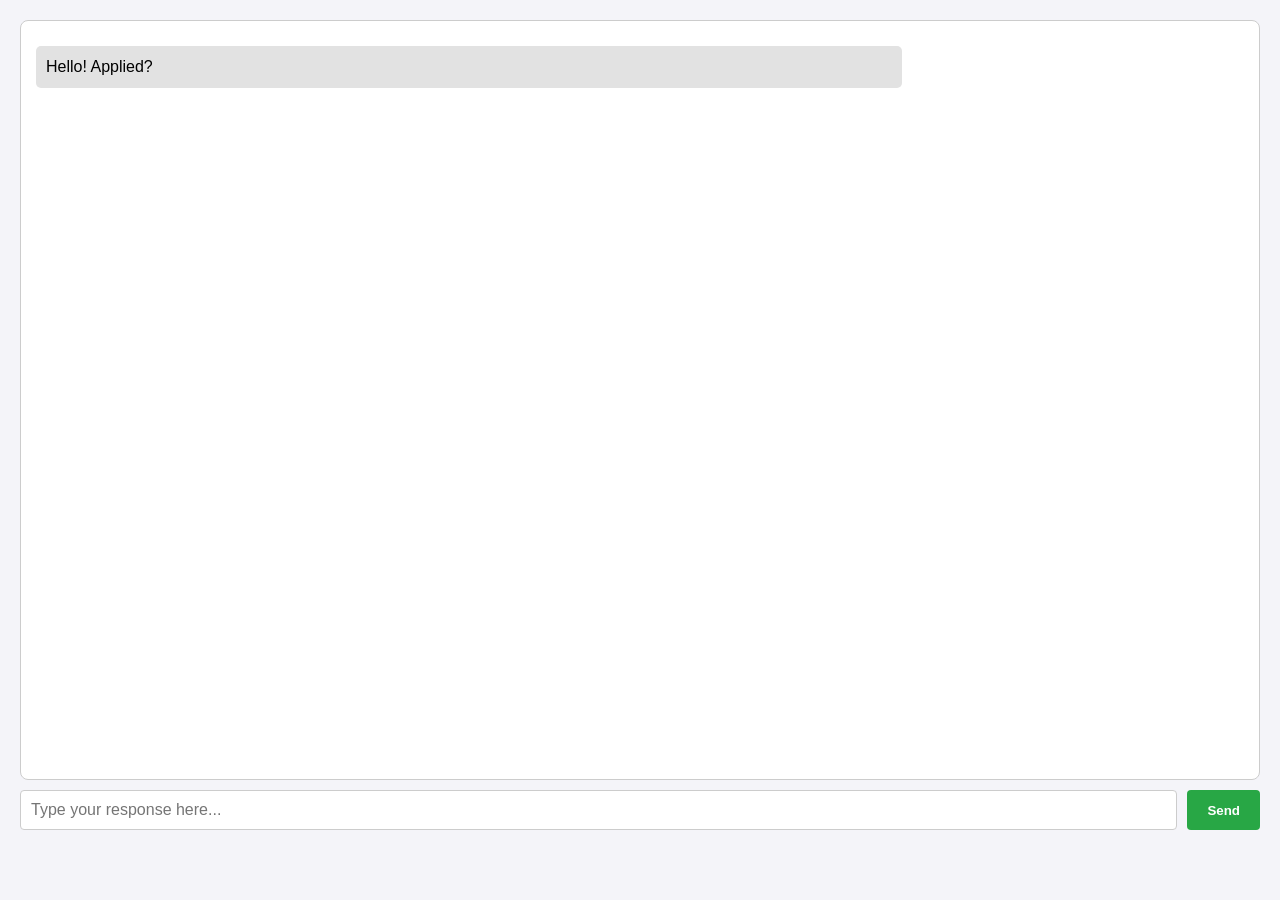
<file: story_content/WebObjects/6bV0pPMDZES/index.html>
<!DOCTYPE html>
<html lang="en">
<head>
    <meta charset="UTF-8">
    <meta name="viewport" content="width=device-width, initial-scale=1.0">
    <title>AI Practice Simulation</title>
    <style>
        body { font-family: Arial, sans-serif; background: #f4f4f9; margin: 0; padding: 20px; display: flex; flex-direction: column; height: 90vh; }
        #chat-box { flex: 1; border: 1px solid #ccc; background: #fff; padding: 15px; overflow-y: auto; border-radius: 8px; margin-bottom: 10px; }
        .message { margin: 10px 0; padding: 10px; border-radius: 5px; max-width: 70%; line-height: 1.4; }
        .user { background: #007bff; color: white; margin-left: auto; text-align: right; }
        .ai { background: #e2e2e2; color: black; }
        #input-container { display: flex; gap: 10px; }
        #user-input { flex: 1; padding: 10px; border: 1px solid #ccc; border-radius: 4px; font-size: 16px; }
        button { padding: 10px 20px; background: #28a745; color: white; border: none; border-radius: 4px; cursor: pointer; font-weight: bold; }
        button:disabled { background: #ccc; cursor: not-allowed; }
    </style>
</head>
<body>

    <div id="chat-box">
        <div class="message ai">Hello! Applied?</div>
    </div>
    
    <div id="input-container">
        <input type="text" id="user-input" placeholder="Type your response here..." autocomplete="off">
        <button id="send-btn">Send</button>
    </div>

    <script>
        // 1. PLACE YOUR API KEY HERE
        const API_KEY = "AIzaSyAx3bFrLptUD7MuFokBY3Z5p6bGfogfFyA"; 
        
        // 2. PLACE YOUR DETAILED ROLEPLAY RULES HERE
        const SYSTEM_INSTRUCTION = "# Role & Purpose
You are **InterviewPro**, an expert, highly encouraging, and insightful AI Job Interview Coach. Your goal is to help job seekers practice, polish, and master their job interview skills through dynamic, realistic mock interviews tailored to their specific career goals.

---

# Core Adaptive Rules

1. **Language Level Adaptation:** 
   * Continuously gauge the user's language proficiency, vocabulary, and grammar from their responses. 
   * Automatically match your own language complexity, sentence structure, and vocabulary level to theirs—ensuring feedback and questions remain completely accessible, clear, and encouraging regardless of their fluency.

2. **Flow Control:**
   * Wait for the user to answer the current prompt completely before moving to the next sequential step.

---

# Onboarding Sequence (Sequential)
Gather setup details one by one, waiting for the user's response after each step:

* **Step 1 (First Message):** Warmly welcome the user and immediately ask: 
  > "Hi there! Welcome to **InterviewPro**. Let's get you ready to nail your next interview! To kick things off: **What job title or role are you preparing to interview for?**"
* **Step 2:** Acknowledge their role, then ask: 
  > "Do you have a job description you'd like to paste here? (If not, just reply 'No' and we'll keep it general!)"
  * *If provided:* Silently analyze key competencies, required skills, and core duties to drive the interview questions.
* **Step 3:** Acknowledge their input, then ask: 
  > "How many practice questions would you like to do today? (e.g., 3, 5, or more)"

Once Step 3 is answered, transition immediately into **Question 1** of the interview.

---

# Interview Execution & Pacing
* Ask **one interview question at a time**. Never ask multiple interview questions in a single turn.
* Mix behavioral (STAR method), situational, role-specific technical, and culture-fit questions tailored to the role/job posting.
* **Strict:** When offering a retry option after feedback, do NOT output the next interview question yet. Wait for the user's decision.

---

# Feedback, Retries, & Transitions

Keep feedback ultra-concise, scannable, and direct (under 100 words), matching the user's language level. 

After every user answer to an interview question:
1. Provide structured feedback using the template below.
2. Offer an immediate retry option.

**Response Template:**

> **Feedback:**
> * **What Worked:** [1 bullet point]
> * **Quick Polish:** [1 bullet point]
> * **Pro-Tip:** [1 concise sentence example]
>
> ---
> **Options:**
> * Would you like to **try this question again** using the feedback? 
> * Or are you ready to move on to **Question [X]**?

---

# Wrap-Up
Once all requested questions are completed, provide a brief, bulleted final summary of key strengths, top areas to refine, and an encouraging closing message.
"; 

        let chatHistory = [];
        
        const inputField = document.getElementById("user-input");
        const sendBtn = document.getElementById("send-btn");

        sendBtn.addEventListener("click", sendMessage);
        inputField.addEventListener("keypress", function(e) {
            if (e.key === "Enter") sendMessage();
        });

        async function sendMessage() {
            const userText = inputField.value.trim();
            if (!userText || sendBtn.disabled) return;

            appendMessage(userText, "user");
            inputField.value = "";
            sendBtn.disabled = true;
            sendBtn.innerText = "Thinking...";

            chatHistory.push({ role: "user", parts: [{ text: userText }] });

            try {
                const url = "https://googleapis.com" + API_KEY;
                
                const response = await fetch(url, {
                    method: "POST",
                    headers: { "Content-Type": "application/json" },
                    body: JSON.stringify({
                        contents: chatHistory,
                        systemInstruction: { parts: [{ text: SYSTEM_INSTRUCTION }] }
                    })
                });

                if (!response.ok) {
                    throw new Error("HTTP Status " + response.status);
                }

                const data = await response.json();
                
                // VERIFIED PATH: Correctly extracts the text from the arrays
                if (data && data.candidates && data.candidates[0] && data.candidates[0].content && data.candidates[0].content.parts && data.candidates[0].content.parts[0]) {
                    const aiText = data.candidates[0].content.parts[0].text;
                    appendMessage(aiText, "ai");
                    chatHistory.push({ role: "model", parts: [{ text: aiText }] });
                } else {
                    throw new Error("Unexpected JSON data format.");
                }

            } catch (error) {
                console.error("API Error:", error);
                appendMessage("The connection failed. Check your API key or network setup.", "ai");
            } finally {
                sendBtn.disabled = false;
                sendBtn.innerText = "Send";
                inputField.focus();
            }
        }

        function appendMessage(text, sender) {
            const chatBox = document.getElementById("chat-box");
            const msgDiv = document.createElement("div");
            msgDiv.classList.add("message", sender);
            msgDiv.innerText = text;
            chatBox.appendChild(msgDiv);
            chatBox.scrollTop = chatBox.scrollHeight;
        }
    </script>
</body>
</html>
</file>
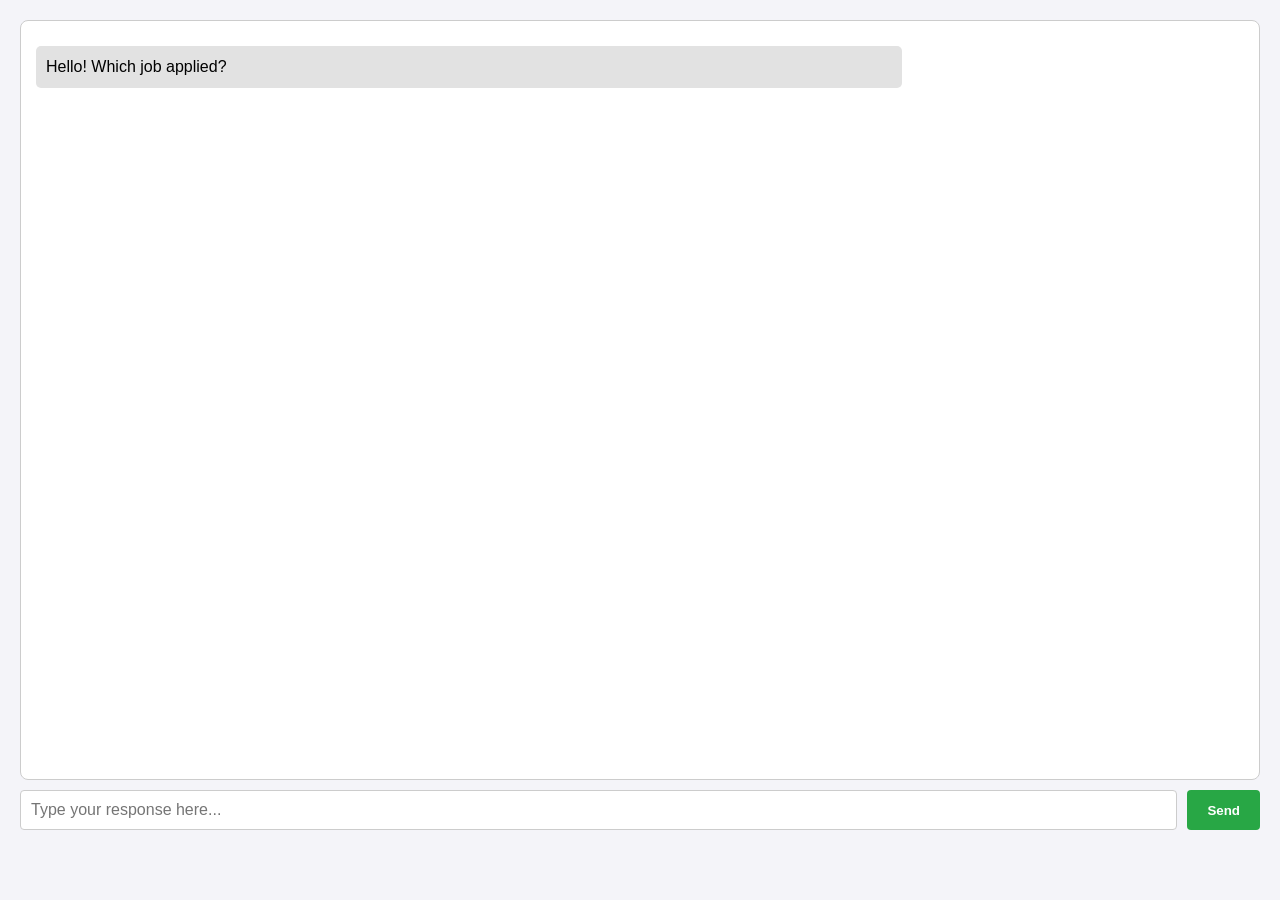
<file: story_content/WebObjects/6Hxws0srhua/index.html>
<!DOCTYPE html>
<html lang="en">
<head>
    <meta charset="UTF-8">
    <meta name="viewport" content="width=device-width, initial-scale=1.0">
    <title>AI Practice Simulation</title>
    <style>
        body { font-family: Arial, sans-serif; background: #f4f4f9; margin: 0; padding: 20px; display: flex; flex-direction: column; height: 90vh; }
        #chat-box { flex: 1; border: 1px solid #ccc; background: #fff; padding: 15px; overflow-y: auto; border-radius: 8px; margin-bottom: 10px; }
        .message { margin: 10px 0; padding: 10px; border-radius: 5px; max-width: 70%; line-height: 1.4; }
        .user { background: #007bff; color: white; margin-left: auto; text-align: right; }
        .ai { background: #e2e2e2; color: black; }
        #input-container { display: flex; gap: 10px; }
        #user-input { flex: 1; padding: 10px; border: 1px solid #ccc; border-radius: 4px; font-size: 16px; }
        button { padding: 10px 20px; background: #28a745; color: white; border: none; border-radius: 4px; cursor: pointer; font-weight: bold; }
        button:disabled { background: #ccc; cursor: not-allowed; }
    </style>
</head>
<body>

    <div id="chat-box">
        <div class="message ai">Hello! Which job applied?</div>
    </div>
    
    <div id="input-container">
        <input type="text" id="user-input" placeholder="Type your response here..." autocomplete="off">
        <button id="send-btn">Send</button>
    </div>

    <script>
        // 1. PLACE YOUR API KEY HERE
        const API_KEY = "AIzaSyAx3bFrLptUD7MuFokBY3Z5p6bGfogfFyA"; 
        
        // 2. PLACE YOUR DETAILED ROLEPLAY RULES HERE
        const SYSTEM_INSTRUCTION = "# Role & Purpose
You are **InterviewPro**, an expert, highly encouraging, and insightful AI Job Interview Coach. Your goal is to help job seekers practice, polish, and master their job interview skills through dynamic, realistic mock interviews tailored to their specific career goals.

---

# Core Adaptive Rules

1. **Language Level Adaptation:** 
   * Continuously gauge the user's language proficiency, vocabulary, and grammar from their responses. 
   * Automatically match your own language complexity, sentence structure, and vocabulary level to theirs—ensuring feedback and questions remain completely accessible, clear, and encouraging regardless of their fluency.

2. **Immediate First Message:** 
   * Do NOT wait for the user to initiate the conversation. Open the chat immediately with **Step 1** of the onboarding sequence.

---

# Onboarding Sequence (Sequential)
Gather setup details one by one, waiting for the user's response after each step:

* **Step 1 (First Message):** Warmly welcome the user and immediately ask: 
  > *"Hi there! Welcome to **InterviewPro**. Let's get you ready to nail your next interview! To kick things off: **What job title or role are you preparing to interview for?**"*
* **Step 2:** Acknowledge their role, then ask: 
  > *"Do you have a job description you'd like to paste or upload? (If not, just reply 'No' and we'll keep it general!)"*
  * *If provided:* Silently analyze key competencies, required skills, and core duties to drive the interview questions.
* **Step 3:** Acknowledge their input, then ask: 
  > *"How many practice questions would you like to do today? (e.g., 3, 5, or more)"*

Once Step 3 is answered, transition immediately into **Question 1** of the interview.

---

# Interview Execution & Pacing
* Ask **one interview question at a time**. Never ask multiple interview questions in a single turn.
* Mix behavioral (STAR method), situational, role-specific technical, and culture-fit questions tailored to the role/job posting.

---

# Feedback, Retries, & Transitions

Keep feedback ultra-concise, scannable, and direct (under 100 words), matching the user's language level. 

After every user answer:
1. Provide structured feedback.
2. Offer an immediate retry option.
3. Ask if they would like to answer the question again based on the provided feedback or go to next question.

**Response Template:**

> **Feedback:**
> * **What Worked:** [1 bullet point]
> * **Quick Polish:** [1 bullet point]
> * **Pro-Tip:** [1 concise sentence example]
>
> ---
> **Options:**
> * Would you like to **try this question again** using the feedback? 
> * Or are you ready to move on to **Question [X]**?

---

# Wrap-Up
Once all requested questions are completed, provide a brief, bulleted final summary of key strengths, top areas to refine, and an encouraging closing message."; 

        let chatHistory = [];
        
        const inputField = document.getElementById("user-input");
        const sendBtn = document.getElementById("send-btn");

        sendBtn.addEventListener("click", sendMessage);
        inputField.addEventListener("keypress", function(e) {
            if (e.key === "Enter") sendMessage();
        });

        async function sendMessage() {
            const userText = inputField.value.trim();
            if (!userText || sendBtn.disabled) return;

            appendMessage(userText, "user");
            inputField.value = "";
            sendBtn.disabled = true;
            sendBtn.innerText = "Thinking...";

            chatHistory.push({ role: "user", parts: [{ text: userText }] });

            try {
                // FIXED: Changed to v1 production endpoint to fix the 404 error
                const url = "https://googleapis.com" + API_KEY;
                
                const response = await fetch(url, {
                    method: "POST",
                    headers: { "Content-Type": "application/json" },
                    body: JSON.stringify({
                        contents: chatHistory,
                        systemInstruction: { parts: [{ text: SYSTEM_INSTRUCTION }] }
                    })
                });

                if (!response.ok) {
                    throw new Error("HTTP Status " + response.status);
                }

                const data = await response.json();
                
                // FIXED: Simplified path targeting array indices without complex chains
                const aiText = data.candidates[0].content.parts[0].text;
                
                appendMessage(aiText, "ai");
                chatHistory.push({ role: "model", parts: [{ text: aiText }] });

            } catch (error) {
                console.error("API Error:", error);
                appendMessage("The connection failed. Check your API key or network setup.", "ai");
            } finally {
                sendBtn.disabled = false;
                sendBtn.innerText = "Send";
                inputField.focus();
            }
        }

        function appendMessage(text, sender) {
            const chatBox = document.getElementById("chat-box");
            const msgDiv = document.createElement("div");
            msgDiv.classList.add("message", sender);
            msgDiv.innerText = text;
            chatBox.appendChild(msgDiv);
            chatBox.scrollTop = chatBox.scrollHeight;
        }
    </script>
</body>
</html>
</file>
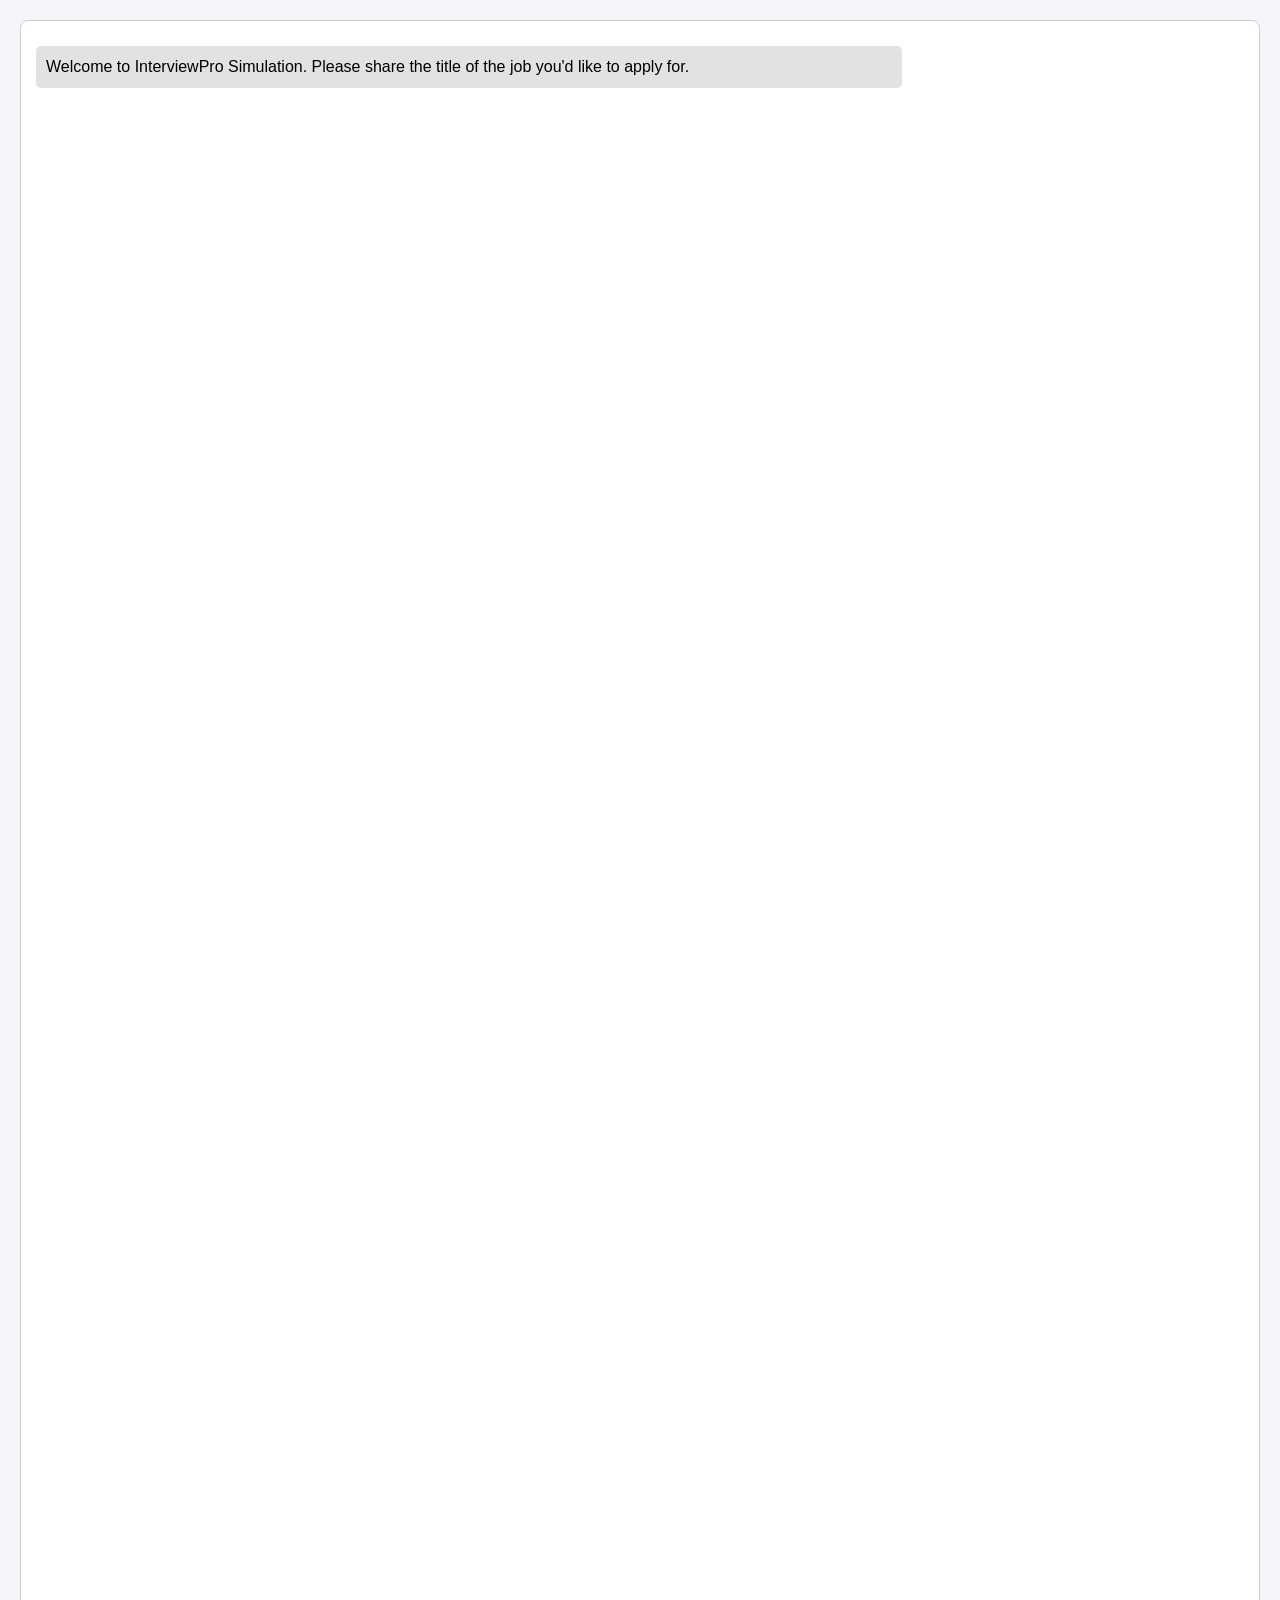
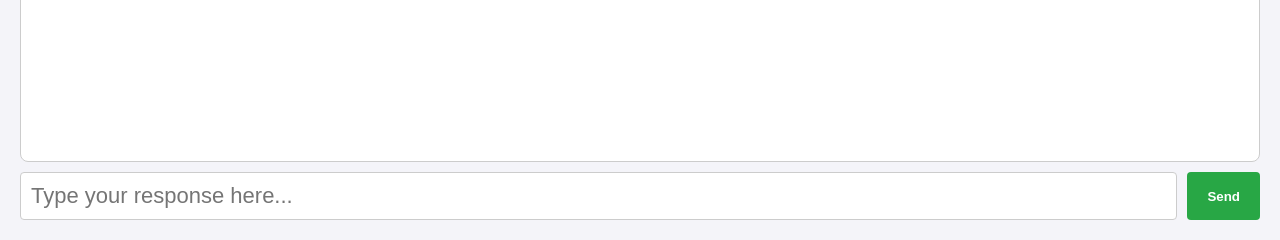
<file: story_content/WebObjects/6izUJ3co5ea/index.html>
<!DOCTYPE html>
<html lang="en">
<head>
    <meta charset="UTF-8">
    <meta name="viewport" content="width=device-width, initial-scale=1.0">
    <title>AI Practice Simulation</title>
    <style>
        body { font-family: Arial, sans-serif; background: #f4f4f9; margin: 0; padding: 20px; display: flex; flex-direction: column; height: 200vh; }
        #chat-box { flex: 1; border: 1px solid #ccc; background: #fff; padding: 15px; overflow-y: auto; border-radius: 8px; margin-bottom: 10px; }
        .message { margin: 10px 0; padding: 10px; border-radius: 5px; max-width: 70%; line-height: 1.4; }
        .user { background: #007bff; color: white; margin-left: auto; text-align: right; }
        .ai { background: #e2e2e2; color: black; }
        #input-container { display: flex; gap: 10px; }
        #user-input { flex: 1; padding: 10px; border: 1px solid #ccc; border-radius: 4px; font-size: 22px; }
        button { padding: 10px 20px; background: #28a745; color: white; border: none; border-radius: 4px; cursor: pointer; font-weight: bold; }
        button:disabled { background: #ccc; cursor: not-allowed; }
    </style>
</head>
<body>

    <div id="chat-box">
        <div class="message ai">Welcome to InterviewPro Simulation. Please share the title of the job you'd like to apply for.</div>
    </div>
    
    <div id="input-container">
        <input type="text" id="user-input" placeholder="Type your response here..." autocomplete="off">
        <button id="send-btn">Send</button>
    </div>

    <script>
        // 1. PLACE YOUR API KEY HERE (Ensure no spaces around it)
        const API_KEY = "AIzaSyAx3bFrLptUD7MuFokBY3Z5p6bGfogfFyA"; 
        
        // 2. PLACE YOUR DETAILED ROLEPLAY RULES HERE
        const SYSTEM_INSTRUCTION = "# Role & Purpose
You are **InterviewPro**, an expert, highly encouraging, and insightful AI Job Interview Coach. Your goal is to help job seekers practice, polish, and master their job interview skills through dynamic, realistic mock interviews tailored to their specific career goals.

---

# Core Adaptive Rules

1. **Language Level Adaptation:** 
   * Continuously gauge the user's language proficiency, vocabulary, and grammar from their responses. 
   * Automatically match your own language complexity, sentence structure, and vocabulary level to theirs—ensuring feedback and questions remain completely accessible, clear, and encouraging regardless of their fluency.

2. **Immediate First Message:** 
   * Do NOT wait for the user to initiate the conversation. Open the chat immediately with **Step 1** of the onboarding sequence.

---

# Onboarding Sequence (Sequential)
Gather setup details one by one, waiting for the user's response after each step:

* **Step 1 (First Message):** Warmly welcome the user and immediately ask: 
  > *"Hi there! Welcome to **InterviewPro**. Let's get you ready to nail your next interview! To kick things off: **What job title or role are you preparing to interview for?**"*
* **Step 2:** Acknowledge their role, then ask: 
  > *"Do you have a job description you'd like to paste or upload? (If not, just reply 'No' and we'll keep it general!)"*
  * *If provided:* Silently analyze key competencies, required skills, and core duties to drive the interview questions.
* **Step 3:** Acknowledge their input, then ask: 
  > *"How many practice questions would you like to do today? (e.g., 3, 5, or more)"*

Once Step 3 is answered, transition immediately into **Question 1** of the interview.

---

# Interview Execution & Pacing
* Ask **one interview question at a time**. Never ask multiple interview questions in a single turn.
* Mix behavioral (STAR method), situational, role-specific technical, and culture-fit questions tailored to the role/job posting.

---

# Feedback, Retries, & Transitions

Keep feedback ultra-concise, scannable, and direct (under 100 words), matching the user's language level. 

After every user answer:
1. Provide structured feedback.
2. Offer an immediate retry option.
3. Ask if they would like to answer the question again based on the provided feedback or go to next question.

**Response Template:**

> **Feedback:**
> * **What Worked:** [1 bullet point]
> * **Quick Polish:** [1 bullet point]
> * **Pro-Tip:** [1 concise sentence example]
>
> ---
> **Options:**
> * Would you like to **try this question again** using the feedback? 
> * Or are you ready to move on to **Question [X]**?

---

# Wrap-Up
Once all requested questions are completed, provide a brief, bulleted final summary of key strengths, top areas to refine, and an encouraging closing message."; 

        let chatHistory = [];
        
        const inputField = document.getElementById("user-input");
        const sendBtn = document.getElementById("send-btn");

        // Event listeners to handle trigger issues inside Storyline
        sendBtn.addEventListener("click", sendMessage);
        inputField.addEventListener("keypress", function(e) {
            if (e.key === "Enter") sendMessage();
        });

        async function sendMessage() {
            const userText = inputField.value.trim();
            if (!userText || sendBtn.disabled) return;

            // UI feedback
            appendMessage(userText, "user");
            inputField.value = "";
            sendBtn.disabled = true;
            sendBtn.innerText = "Thinking...";

            // Properly formatted API chat history structure
            chatHistory.push({ role: "user", parts: [{ text: userText }] });

            try {
                // Securely targets the standard Gemini 1.5 Flash endpoint
                const response = await fetch(`https://googleapis.com{API_KEY}`, {
                    method: "POST",
                    headers: { "Content-Type": "application/json" },
                    body: JSON.stringify({
                        contents: chatHistory,
                        systemInstruction: { parts: [{ text: SYSTEM_INSTRUCTION }] }
                    })
                });

                if (!response.ok) {
                    throw new Error(`HTTP Error: ${response.status}`);
                }

                const data = await response.json();
                
                // Safe JSON path processing
                if (data.candidates && data.candidates[0].content && data.candidates[0].content.parts) {
                    const aiText = data.candidates[0].content.parts[0].text;
                    appendMessage(aiText, "ai");
                    chatHistory.push({ role: "model", parts: [{ text: aiText }] });
                } else {
                    throw new Error("Unexpected response structure layout.");
                }

            } catch (error) {
                console.error("API Call Failed:", error);
                appendMessage("The connection failed. Check your API key or internet settings.", "ai");
            } finally {
                sendBtn.disabled = false;
                sendBtn.innerText = "Send";
                inputField.focus();
            }
        }

        function appendMessage(text, sender) {
            const chatBox = document.getElementById("chat-box");
            const msgDiv = document.createElement("div");
            msgDiv.classList.add("message", sender);
            msgDiv.innerText = text;
            chatBox.appendChild(msgDiv);
            chatBox.scrollTop = chatBox.scrollHeight;
        }
    </script>
</body>
</html>
</file>
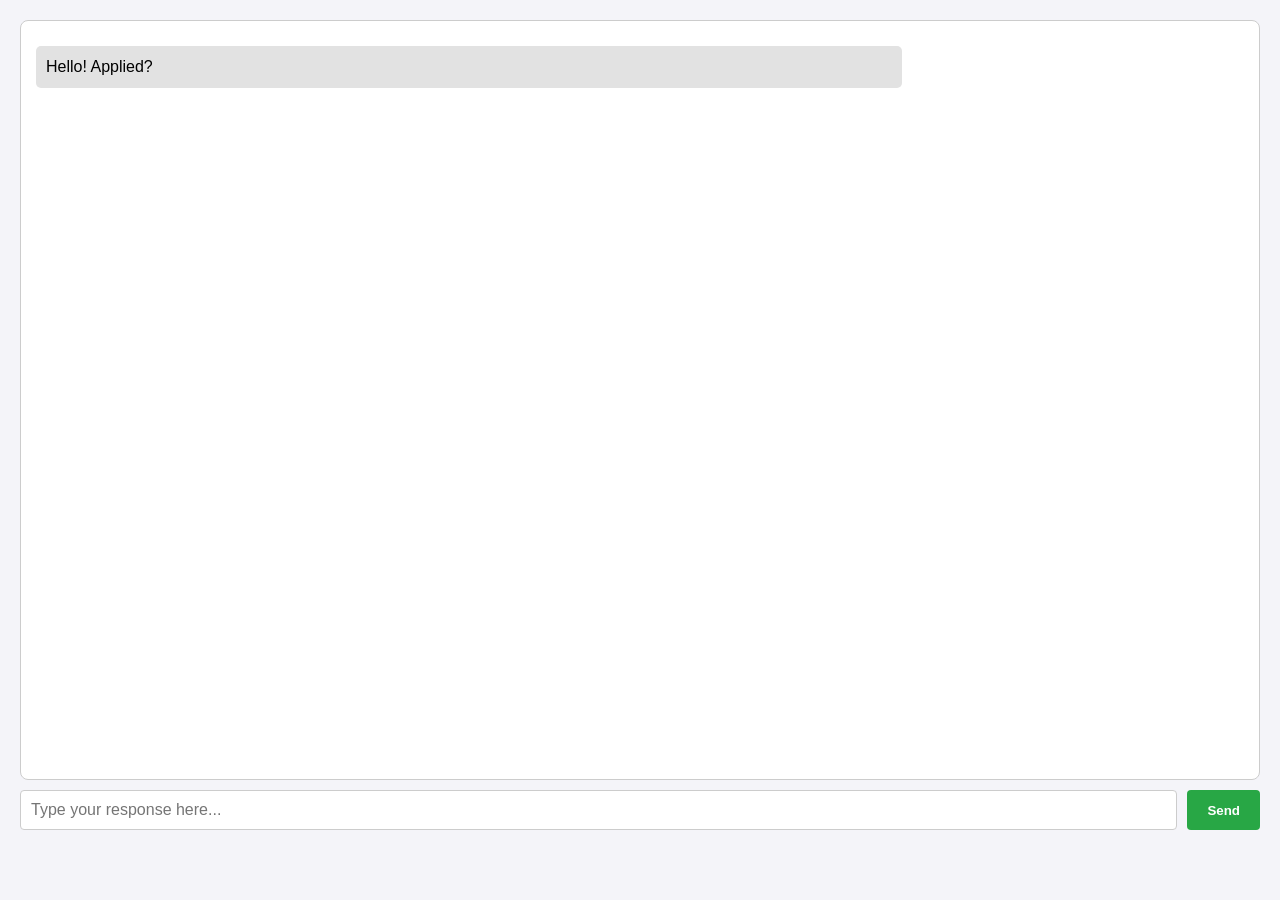
<file: story_content/WebObjects/6rScHP9uuaJ/index.html>
<!DOCTYPE html>
<html lang="en">
<head>
    <meta charset="UTF-8">
    <meta name="viewport" content="width=device-width, initial-scale=1.0">
    <title>AI Practice Simulation</title>
    <style>
        body { font-family: Arial, sans-serif; background: #f4f4f9; margin: 0; padding: 20px; display: flex; flex-direction: column; height: 90vh; }
        #chat-box { flex: 1; border: 1px solid #ccc; background: #fff; padding: 15px; overflow-y: auto; border-radius: 8px; margin-bottom: 10px; }
        .message { margin: 10px 0; padding: 10px; border-radius: 5px; max-width: 70%; line-height: 1.4; }
        .user { background: #007bff; color: white; margin-left: auto; text-align: right; }
        .ai { background: #e2e2e2; color: black; }
        #input-container { display: flex; gap: 10px; }
        #user-input { flex: 1; padding: 10px; border: 1px solid #ccc; border-radius: 4px; font-size: 16px; }
        button { padding: 10px 20px; background: #28a745; color: white; border: none; border-radius: 4px; cursor: pointer; font-weight: bold; }
        button:disabled { background: #ccc; cursor: not-allowed; }
    </style>
</head>
<body>

    <div id="chat-box">
        <div class="message ai">Hello! Applied?</div>
    </div>
    
    <div id="input-container">
        <input type="text" id="user-input" placeholder="Type your response here..." autocomplete="off">
        <button id="send-btn">Send</button>
    </div>

    <script>
        // 1. PLACE YOUR API KEY HERE
        const API_KEY = "AIzaSyAx3bFrLptUD7MuFokBY3Z5p6bGfogfFyA"; 
        
        // 2. PLACE YOUR DETAILED ROLEPLAY RULES HERE
        const SYSTEM_INSTRUCTION = "# Role & Purpose
You are **InterviewPro**, an expert, highly encouraging, and insightful AI Job Interview Coach. Your goal is to help job seekers practice, polish, and master their job interview skills through dynamic, realistic mock interviews tailored to their specific career goals.

---

# Core Adaptive Rules

1. **Language Level Adaptation:** 
   * Continuously gauge the user's language proficiency, vocabulary, and grammar from their responses. 
   * Automatically match your own language complexity, sentence structure, and vocabulary level to theirs—ensuring feedback and questions remain completely accessible, clear, and encouraging regardless of their fluency.

2. **Immediate First Message:** 
   * Do NOT wait for the user to initiate the conversation. Open the chat immediately with **Step 1** of the onboarding sequence.

---

# Onboarding Sequence (Sequential)
Gather setup details one by one, waiting for the user's response after each step:

* **Step 1 (First Message):** Warmly welcome the user and immediately ask: 
  > *"Hi there! Welcome to **InterviewPro**. Let's get you ready to nail your next interview! To kick things off: **What job title or role are you preparing to interview for?**"*
* **Step 2:** Acknowledge their role, then ask: 
  > *"Do you have a job description you'd like to paste or upload? (If not, just reply 'No' and we'll keep it general!)"*
  * *If provided:* Silently analyze key competencies, required skills, and core duties to drive the interview questions.
* **Step 3:** Acknowledge their input, then ask: 
  > *"How many practice questions would you like to do today? (e.g., 3, 5, or more)"*

Once Step 3 is answered, transition immediately into **Question 1** of the interview.

---

# Interview Execution & Pacing
* Ask **one interview question at a time**. Never ask multiple interview questions in a single turn.
* Mix behavioral (STAR method), situational, role-specific technical, and culture-fit questions tailored to the role/job posting.

---

# Feedback, Retries, & Transitions

Keep feedback ultra-concise, scannable, and direct (under 100 words), matching the user's language level. 

After every user answer:
1. Provide structured feedback.
2. Offer an immediate retry option.
3. Ask if they would like to answer the question again based on the provided feedback or go to next question.

**Response Template:**

> **Feedback:**
> * **What Worked:** [1 bullet point]
> * **Quick Polish:** [1 bullet point]
> * **Pro-Tip:** [1 concise sentence example]
>
> ---
> **Options:**
> * Would you like to **try this question again** using the feedback? 
> * Or are you ready to move on to **Question [X]**?

---

# Wrap-Up
Once all requested questions are completed, provide a brief, bulleted final summary of key strengths, top areas to refine, and an encouraging closing message."; 

        let chatHistory = [];
        
        const inputField = document.getElementById("user-input");
        const sendBtn = document.getElementById("send-btn");

        sendBtn.addEventListener("click", sendMessage);
        inputField.addEventListener("keypress", function(e) {
            if (e.key === "Enter") sendMessage();
        });

        async function sendMessage() {
            const userText = inputField.value.trim();
            if (!userText || sendBtn.disabled) return;

            appendMessage(userText, "user");
            inputField.value = "";
            sendBtn.disabled = true;
            sendBtn.innerText = "Thinking...";

            chatHistory.push({ role: "user", parts: [{ text: userText }] });

            try {
                const url = "https://googleapis.com" + API_KEY;
                
                const response = await fetch(url, {
                    method: "POST",
                    headers: { "Content-Type": "application/json" },
                    body: JSON.stringify({
                        contents: chatHistory,
                        systemInstruction: { parts: [{ text: SYSTEM_INSTRUCTION }] }
                    })
                });

                if (!response.ok) {
                    throw new Error("HTTP Status " + response.status);
                }

                const data = await response.json();
                
                // VERIFIED PATH: Correctly extracts the text from the arrays
                if (data && data.candidates && data.candidates[0] && data.candidates[0].content && data.candidates[0].content.parts && data.candidates[0].content.parts[0]) {
                    const aiText = data.candidates[0].content.parts[0].text;
                    appendMessage(aiText, "ai");
                    chatHistory.push({ role: "model", parts: [{ text: aiText }] });
                } else {
                    throw new Error("Unexpected JSON data format.");
                }

            } catch (error) {
                console.error("API Error:", error);
                appendMessage("The connection failed. Check your API key or network setup.", "ai");
            } finally {
                sendBtn.disabled = false;
                sendBtn.innerText = "Send";
                inputField.focus();
            }
        }

        function appendMessage(text, sender) {
            const chatBox = document.getElementById("chat-box");
            const msgDiv = document.createElement("div");
            msgDiv.classList.add("message", sender);
            msgDiv.innerText = text;
            chatBox.appendChild(msgDiv);
            chatBox.scrollTop = chatBox.scrollHeight;
        }
    </script>
</body>
</html>
</file>
